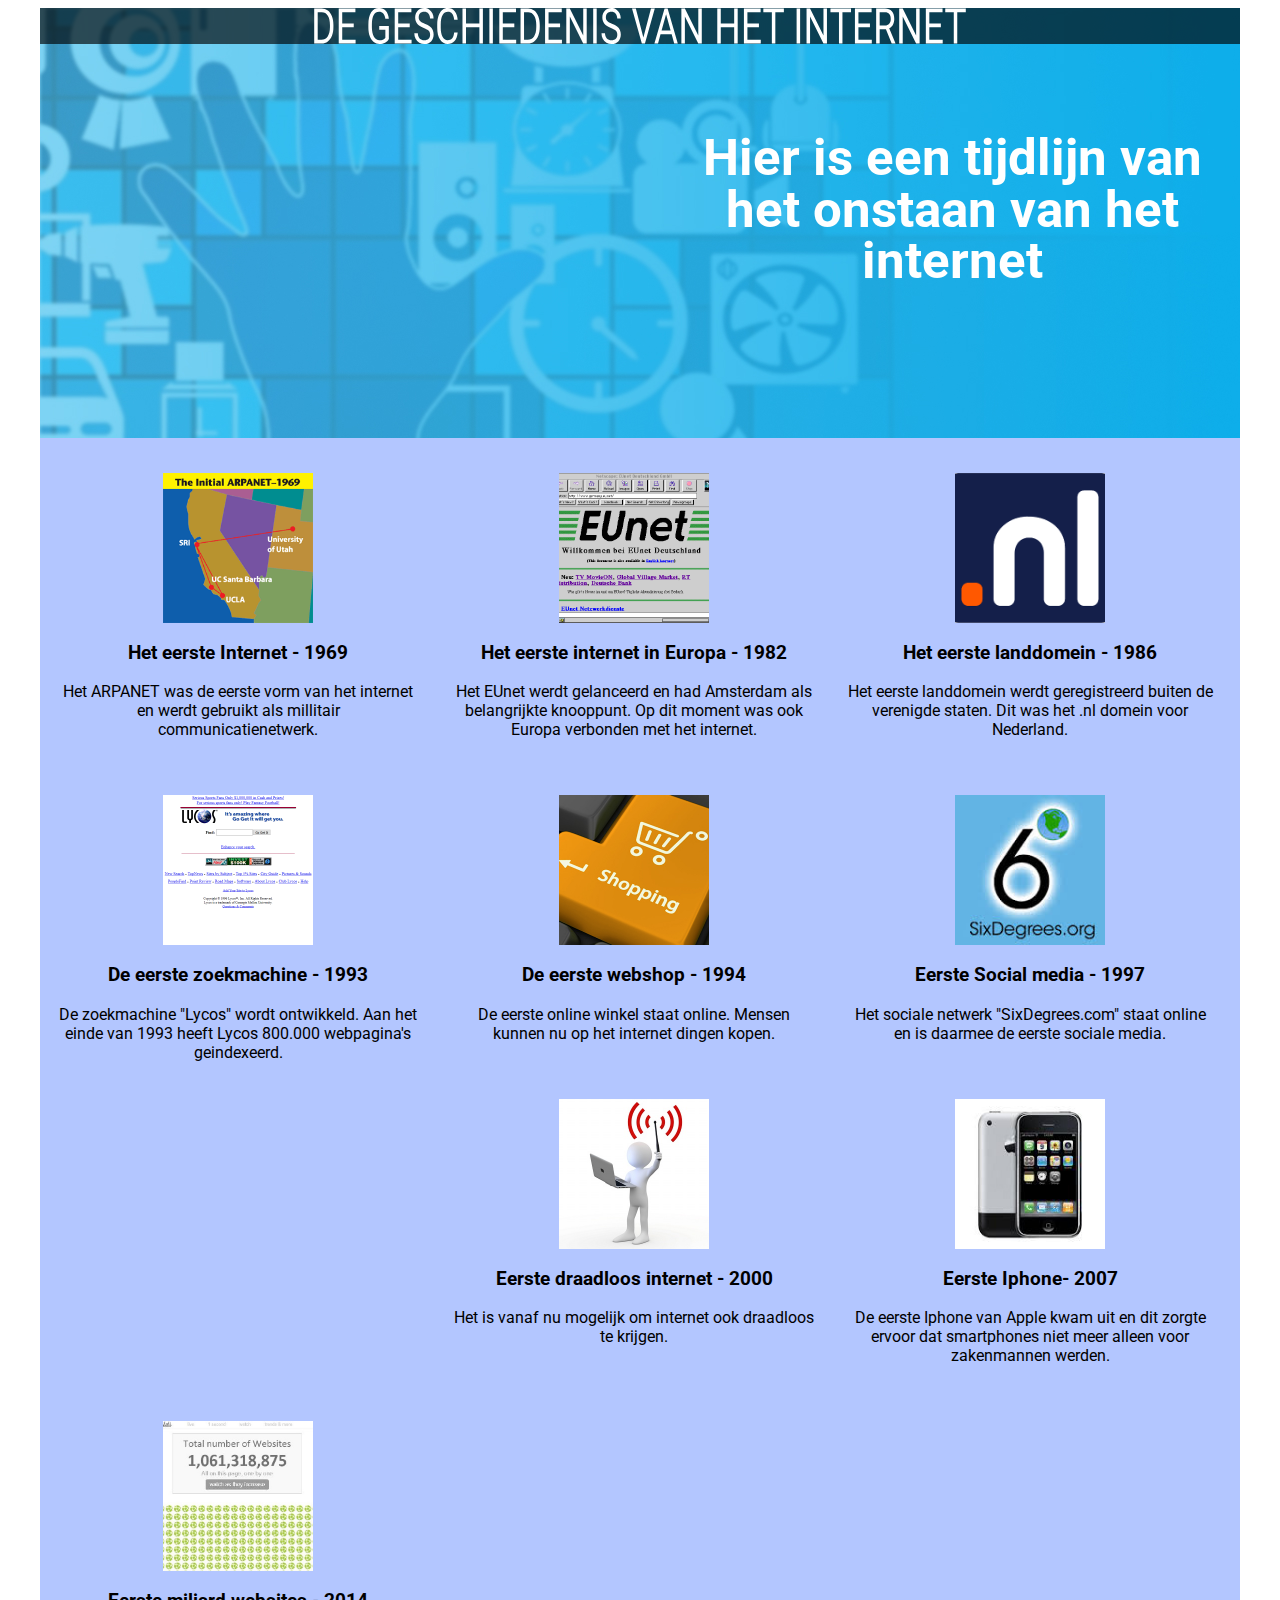
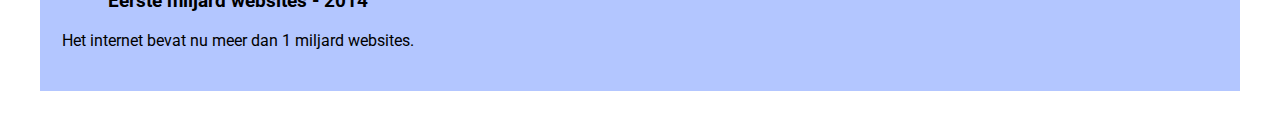
<file: Responsive Website/index.html>
<!DOCTYPE HTML>
<html>
	<head>
		<meta http-equiv="Content-Type" content="text/html; charset=UTF-8">
		<meta name="viewport" content="width=device-width, initial-scale=1">
		<title>Tijdlijn</title>
		<link rel="stylesheet" type="text/css" media="screen" href="Website.css">
		<link href="https://fonts.googleapis.com/css?family=Roboto:500" rel="stylesheet">
	</head>
	<body>


	<div id="page">

		<header> 
		<a class="logo" title="Tijdlijn" href="index.html"></a>
		<div class="hero">
		<h1> Hier is een tijdlijn van het onstaan van het internet</h1>
		</div>
		</header>
		
			<section class="section1">
			 <aside>
				<div class="content content1">
					<h3><a href="#">Het eerste Internet - 1969</a></h3>
					<p>Het ARPANET was de eerste vorm van het internet en werdt gebruikt als millitair communicatienetwerk.</p>
				</div>
			 </aside>
			 <aside>
			 	 <div class="content content2">
					<h3><a href="#">Het eerste internet in Europa - 1982</a></h3>
					<p>Het EUnet werdt gelanceerd en had Amsterdam als belangrijkte knooppunt. Op dit moment was ook Europa verbonden met het internet.</p>
				</div>
			 </aside>
			 <aside>
			 	<div class="content content3">
					 <h3><a href="#">Het eerste landdomein - 1986</a></h3>
					<p>Het eerste landdomein werdt geregistreerd buiten de verenigde staten. Dit was het .nl domein voor Nederland.</p>
				</div>
			 </aside>
			 			 <aside>
				<div class="content content4">
					<h3><a href="#">De eerste zoekmachine - 1993</a></h3>
					<p>De zoekmachine "Lycos" wordt ontwikkeld. Aan het einde van 1993 heeft Lycos 800.000 webpagina's geindexeerd.</p></p></p>
				</div>
			 </aside>
			 <aside>
			 	 <div class="content content5">
					<h3><a href="#">De eerste webshop - 1994</a></h3>
					<p>De eerste online winkel staat online. Mensen kunnen nu op het internet dingen kopen.</p>
				</div>
			 </aside>
			 <aside>
			 	<div class="content content6">
					 <h3><a href="#">Eerste Social media - 1997</a></h3>
					<p>Het sociale netwerk "SixDegrees.com" staat online en is daarmee de eerste sociale media.</p>
				</div>
			 </aside>
			 			 <aside>
				<div class="content content7">
					<h3><a href="#">Eerste draadloos internet -  2000</a></h3>
					<p>Het is vanaf nu mogelijk om internet ook draadloos te krijgen.</p>
				</div>
			 </aside>
			 <aside>
			 	 <div class="content content8">
					<h3><a href="#">Eerste Iphone- 2007</a></h3>
					<p>De eerste Iphone van Apple kwam uit en dit zorgte ervoor dat smartphones niet meer alleen voor zakenmannen werden.</p>
				</div>
			 </aside>
			 <aside>
			 	<div class="content content9">
					 <h3><a href="#">Eerste miljard websites - 2014</a></h3>
					<p>Het internet bevat nu meer dan 1 miljard websites.</p>
				</div>
			 </aside>

			
	</div>



	</body>
</html>
</file>
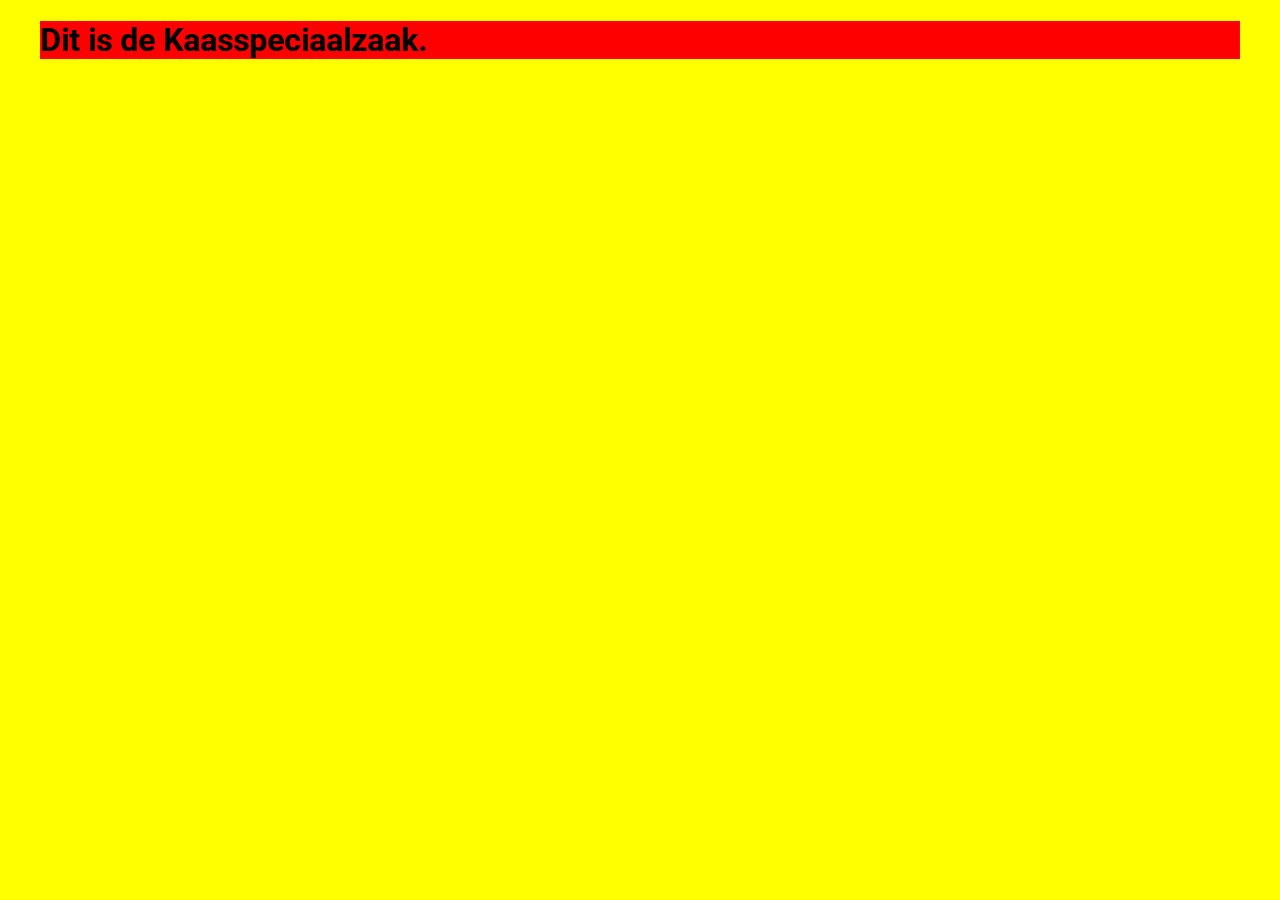
<file: Responsive Website/Kaaspeciaalzaak.html>
<!DOCTYPE HTML>
<html>
	<head>
		<meta http-equiv="Content-Type" content="text/html; charset=UTF-8">
		<meta name="viewport" content="width=device-width, initial-scale=1">
		<title>Kaasspeciaalzaak</title>
		<link rel="stylesheet" type="text/css" media="screen" href="Kaasspeciaalzaak.css">
		<link href="https://fonts.googleapis.com/css?family=Roboto:500" rel="stylesheet">
	</head>
	<body>
	<div id="page">

		<header> 
		<div class="Header">
		<h1> Dit is de Kaasspeciaalzaak.</h1>
		</div>
		</header>
		
		<section>
			<div class="midden">
			
			
			
			</div>
		
		
		
		</section>
		
		
	</div>



	</body>
</html>
</file>
<file: Responsive Website/Website.css>
#page { 
max-width: 1200px;
min-width:300px;
margin:0 auto;
position:relative;
background-color:#b3c6ff;
font-family: 'Roboto', sans-serif;

}

	header  {
		height:160px;
		background-image: url(images/banner_625.jpg);
		background-position: left top;
	}
	
	header a.logo {
		position:absolute;
		display:block;
		width:160px;
		height:36px;
		background: rgba(0,0,0,.65) url(images/Geschiedenis.svg) no-repeat center;
		background-size:contain;
		width:100%;
	}
	
	header a.logo span {
		display:none;
}
	
		header div.hero {
		position:absolute;
		width:60%;
		left:20%;
		text-align:center;
	}
	
	header div.hero h1 {
		position:relative;
		font-size:1.6em;
		line-height:1em;
		margin-bottom:60px;
		top: 50px;
		color: white;

	}

	section {
		padding:0 30px;
	
}

	section::after {
		content:'';
		display:block;
		clear:both;
}

	section.section1 {
		position:relative;
		margin-top:20px;
		margin-bottom:30px;
		padding:0;
	}
	
	section.section1 aside {
		width:100%;
		text-align:center
	}
	
		section.section1 .content {
		margin: 15px;
		background: no-repeat center top;
		background-size: 75px 75px;
		padding-top:85px;
	}
	
	
	section.section1 aside div.content {
		margin:0px 0px px 0;
		padding:5px 0px 10px 85px;
		background-size: 50px 50px;
		background-position:20px 5px;
		
	}

section.section1 aside h3 a {
	color:black;
	text-decoration:none;
	
}

section.section1 aside h3 a:hover {
	color:blue;
	
}

section.section1 aside .content.content1 {
	background-image: url(images/arpanet.gif);
		background-size: 150px 150px;
		padding:150px 0px 10px 0px;
		background-position: top center;

}

section.section1 aside .content.content2 {
	background-image: url(images/rtd-eunet-95-1.png);
		background-size: 150px 150px;
		padding:150px 0px 10px 0px;
		background-position: top center;
}

section.section1 aside .content.content3 {
	background-image: url(images/nl-large-logo-1.png);
		background-size: 150px 150px;
		padding:150px 0px 10px 0px;
		background-position: top center;
}

section.section1 aside .content.content4 {
	background-image: url(images/lycos-1996.png);
		background-size: 150px 150px;
		padding:150px 0px 10px 0px;
		background-position: top center;
}

section.section1 aside .content.content5 {
	background-image: url(images/webshop2.jpg);
		background-size: 150px 150px;
		padding:150px 0px 10px 0px;
		background-position: top center;
}

section.section1 aside .content.content6 {
	background-image: url(images/SixDegrees.org_logo.jpg);
		background-size: 150px 150px;
		padding:150px 0px 10px 0px;
		background-position: top center;
}

section.section1 aside .content.content7 {
	background-image: url(images/wireless_internet_intro.jpg);
		background-size: 150px 150px;
		padding:150px 0px 10px 0px;
		background-position: top center;
}

section.section1 aside .content.content8 {
	background-image: url(images/download.jpg);
		background-size: 150px 150px;
		padding:150px 0px 10px 0px;
		background-position: top center;
}

section.section1 aside .content.content9 {
	background-image: url(images/Tim-Berners-Lee-There-Are-Over-a-Billion-Websites-459062-2.jpg);
		background-size: 150px 150px;
		padding:150px 0px 10px 0px;
		background-position: top center;
}










@media screen and (min-width: 1200px) {


	header  {
		height:430px;
		background-image:url(images/banner_1200.jpg);
		position:relative;
	}

section.section1 aside {
	width: 33%;
	float: left;
	text-align:center;
}

	section.section1 .content {
		margin: 15px;
		background: no-repeat center top;
		background-size: 75px 75px;
		padding-top:85px;
	}
	
			header div.hero {
		font-size:2em;
		position:absolute;
		width:42%;
		top: 40px;
		left:55%;
	}

}



@media screen and (min-width: 1000px) and (max-width: 1200px)  {
	body {
		max-width:1200px;
	}
	
	h1 {
		font-size: 1.2em;
	}
	
	header  {
		height:430px;
		background-image:url(images/banner_1200.jpg);
		position:relative;
	}
	header div.hero {
		font-size:2em;
		position:absolute;
		width:35%;
		top: 40px;
		left:60%;
	}
	section.section1 aside {
		width: 33%;
		float: left;
		text-align:center;
}
	
}

@media screen and (min-width: 825px) and (max-width: 1000px)  {
	body {
		max-width:1200px;
	}
	
	h1 {
		font-size: 1.2em;
	}
	
	header  {
		height:430px;
		background-image:url(images/banner_1200.jpg);
		position:relative;
	}
	header div.hero {
		font-size:1.5em;
		position:absolute;
		width:40%;
		top: 40px;
		left:60%;
	}
	
	section.section1 aside {
		width: 33%;
		float: left;
		text-align:center;
}
	
}


@media screen and (min-width: 640px)  and (max-width: 825px) {
	h1 {
		font-size: 1em;
	}
		header  {
		height:300px;
		background-image:url(images/banner_825.jpg);
		
	}
	
		header div.hero {
		font-size:1.5em;
		position:absolute;
		width:42%;
		top: 40px;
		left:55%;
	}
	
	section.section1 aside {
	width: 33.3%;
	float: left;
	text-align:center;
	padding-bottom:0px;
}
	
	section.section1 {
		margin-top:10px;
		margin-bottom:10px;
	}
	section.section1 aside div.content {
		background-size: 55px 55px;
	}
	
}



@media screen and (max-width: 420px) {
	header {
		height:110px;
		background-image: url(images/banner_425.jpg);
	}
	header a.logo {
		height:36px;
		background: rgba(0,0,0,.65) url(images/Geschiedenis.svg) no-repeat center;
		background-size: 100% 17px;
	}
	
	header div.hero {
		position:absolute;
		width:60%;
		left:20%;
		top:-15px;
	}
	
	header div.hero h1 {
		font-size: .8em;
		margin-bottom:60px;
		top: 50px;
	}
	header div.hero a.btn {
		padding:2px 30px;
		font-size:.8em;
	}
	header div.hero a.btn span {
			display:none;
		}
}
</file>
<file: Responsive Website/Kaasspeciaalzaak.css>
#page { 
max-width: 1200px;
min-width:300px;
margin:0 auto;
position:relative;
background-color:red;
font-family: 'Roboto', sans-serif;

}


body {
background-color:yellow;
}


#midden {
	background-color:blue;
	size:100%;
}
</file>
